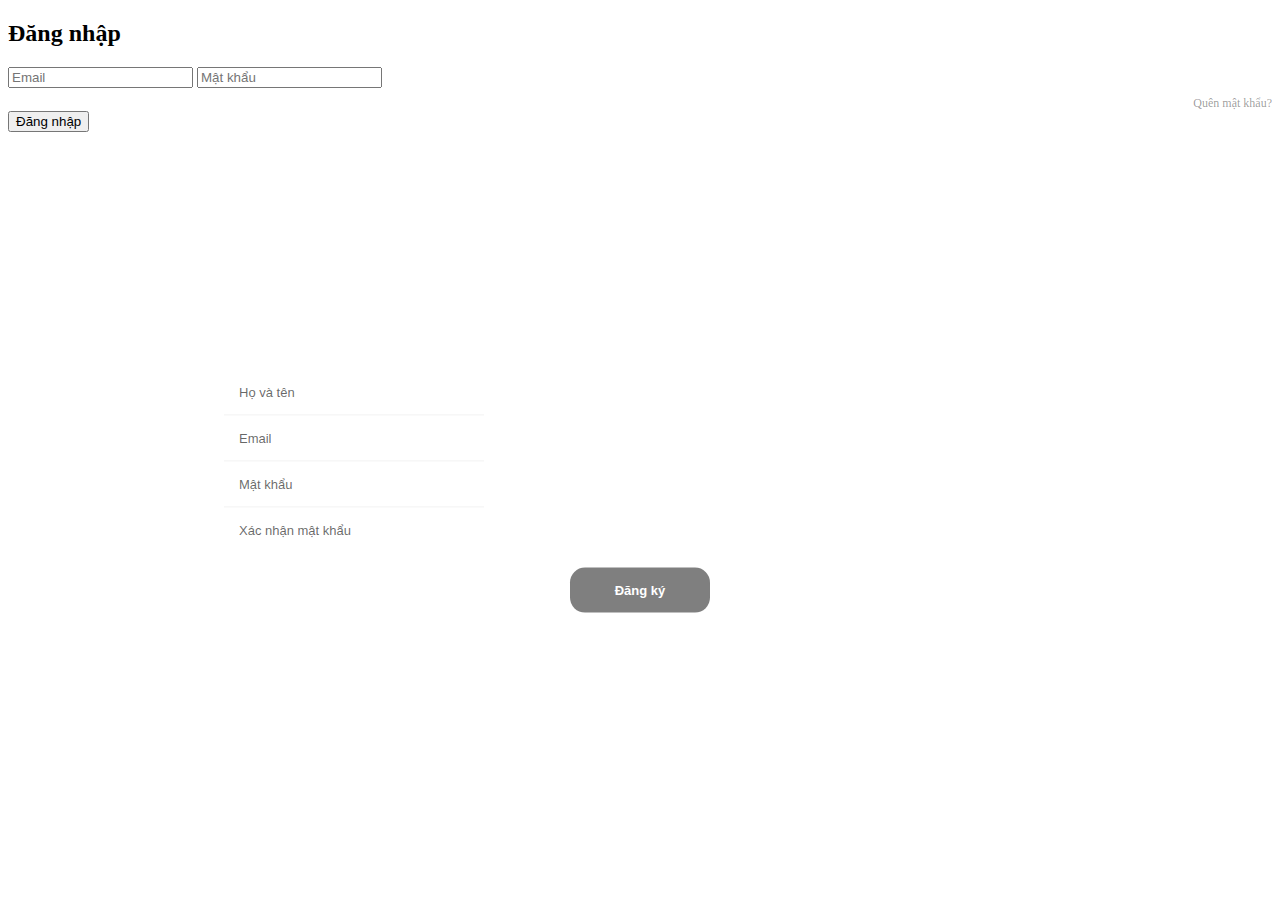
<file: Project_LTW_2025/index.html>
<!DOCTYPE html>
<html lang="vi">
<head>
    <meta charset="UTF-8"/>
    <meta name="viewport" content="width=device-width, initial-scale=1.0"/>
    <title>Đăng nhập / Đăng ký</title>
    <script defer src="../js/login.js"></script>
    <link rel="stylesheet" href="../css/login.css">
</head>
<body>
<div id="toast" class="toast"></div>
<div class="form-structor">
    <!--    FORM ĐĂNG KÝ    -->
    <div class="signup">
        <h2 class="form-title" id="signup">Đăng ký</h2>
        <div class="form-holder">
            <input type="text" class="input" placeholder="Họ và tên"/>
            <input type="email" class="input" placeholder="Email"/>
            <input type="password" class="input" id="signupPassword" placeholder="Mật khẩu"/>
            <input type="password" class="input" id="confirmPassword" placeholder="Xác nhận mật khẩu"/>
        </div>
        <button class="submit-btn">Đăng ký</button>
    </div>

    <!--    FORM ĐĂNG NHẬP    -->
    <div class="login slide-up">
        <div class="center">
            <h2 class="form-title" id="login">Đăng nhập</h2>
            <div class="form-holder">
                <input type="email" class="input" placeholder="Email"/>
                <input type="password" class="input" id="loginPassword" placeholder="Mật khẩu"/>
            </div>
            <a href="forgot.html" class="forgot-password">Quên mật khẩu?</a>
            <button class="submit-btn">Đăng nhập</button>
        </div>
    </div>

</div>
</body>
</html>
</file>
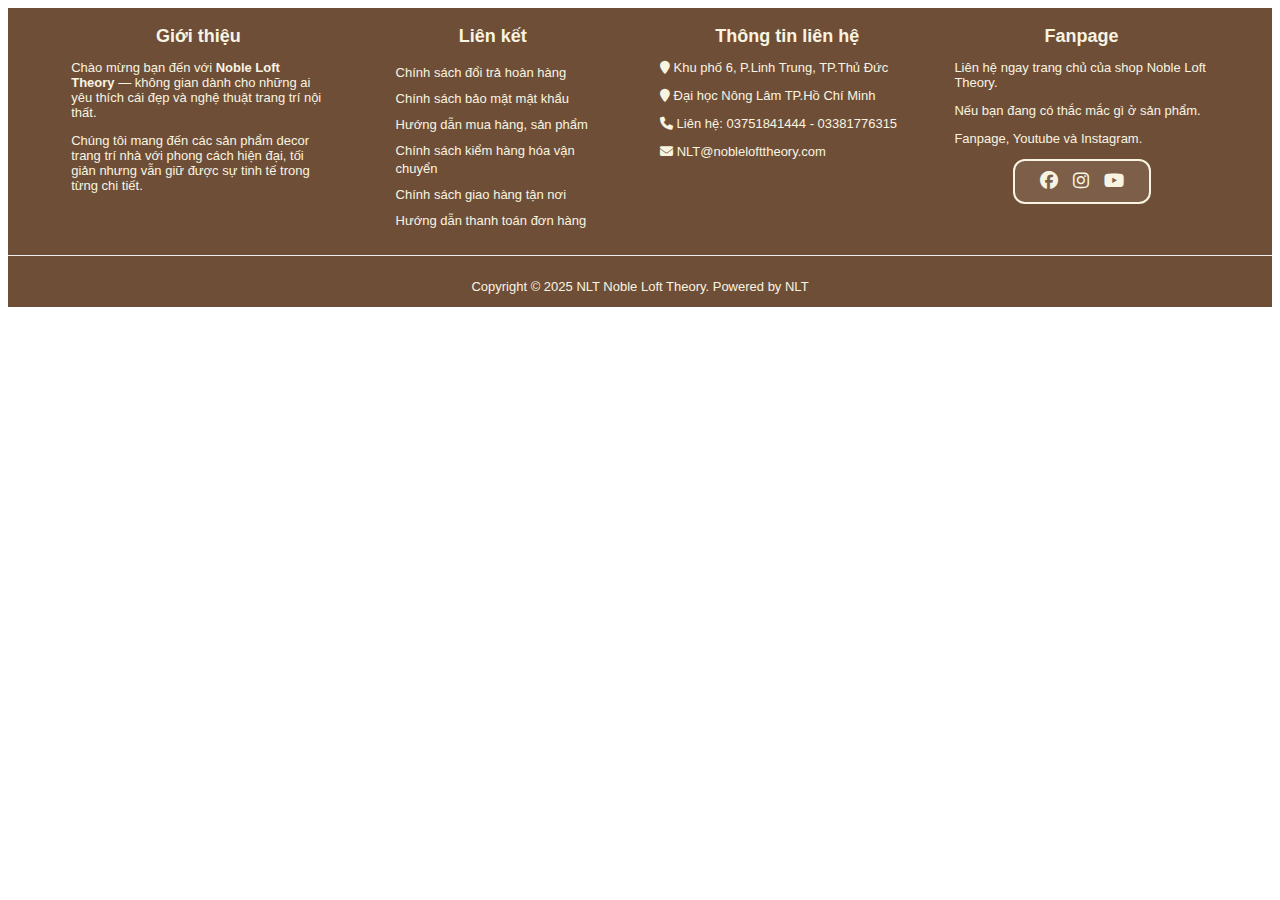
<file: footer.html>
<!DOCTYPE html>
<html lang="en">

<head>
    <meta charset="UTF-8">
    <meta name="viewport" content="width=device-width, initial-scale=1.0">
    <title>Footer</title>
    <link rel="stylesheet" href="https://cdnjs.cloudflare.com/ajax/libs/font-awesome/6.5.0/css/all.min.css">
    <link rel="stylesheet" href="css/footer.css">
</head>

<body>
    <!-- FOOTER -->
    <footer class="footer">
        <div class="container">
            <div class="footer-columns">

                <!-- Cột 1: Giới thiệu -->
                <div class="footer-col">
                    <h3>Giới thiệu</h3>
                    <p>Chào mừng bạn đến với <strong>Noble Loft Theory</strong> — không gian dành cho những ai yêu thích
                        cái đẹp và nghệ thuật trang trí nội thất.</p>
                    <p>Chúng tôi mang đến các sản phẩm decor trang trí nhà với phong cách hiện đại, tối giản nhưng vẫn
                        giữ được sự tinh tế trong từng chi tiết.</p>
                </div>

                <!-- Cột 2: Liên kết -->
                <div class="footer-col">
                    <h3>Liên kết</h3>
                    <ul>
                        <li><a>Chính sách đổi trả hoàn hàng</a></li>
                        <li><a>Chính sách bảo mật mật khẩu</a></li>
                        <li><a>Hướng dẫn mua hàng, sản phẩm</a></li>
                        <li><a>Chính sách kiểm hàng hóa vận chuyển</a></li>
                        <li><a>Chính sách giao hàng tận nơi</a></li>
                        <li><a>Hướng dẫn thanh toán đơn hàng</a></li>
                    </ul>

                </div>


                <!-- Cột 3: Thông tin liên hệ -->
                <div class="footer-col">
                    <h3>Thông tin liên hệ</h3>
                    <p><i class="fa fa-map-marker"></i> Khu phố 6, P.Linh Trung, TP.Thủ Đức</p>
                    <p><i class="fa fa-map-marker"></i> Đại học Nông Lâm TP.Hồ Chí Minh</p>
                    <p><i class="fa fa-phone"></i> Liên hệ: 03751841444 - 03381776315 </p>
                    <p><i class="fa fa-envelope"></i> <a
                            href="mailto:NLT@noblelofttheory.com">NLT@noblelofttheory.com</a></p>
                </div>

                <!-- Cột 4: Fanpage -->
                <div class="footer-col">
                    <h3>Fanpage</h3>
                    <p>Liên hệ ngay trang chủ của shop Noble Loft Theory.</p>
                    <p>Nếu bạn đang có thắc mắc gì ở sản phẩm.</p>
                    <p>Fanpage, Youtube và Instagram.</p>

                    <div class="social-box">
                        <div class="social-icons">
                            <a href="https://www.facebook.com/share/1HP5fZGNqb/?mibextid=wwXIfr">
                                <i class="fa-brands fa-facebook"></i>
                            </a>
                            <a href="https://www.instagram.com/nltnoblelofttheory/">
                                <i class="fa-brands fa-instagram"></i>
                            </a>
                            <a href="https://www.youtube.com/channel/UC931-4vCWPGos5fSNQ8Rh-g">
                                <i class="fa-brands fa-youtube"></i>
                            </a>
                        </div>
                    </div>
                </div>
            </div>
        </div>

        <div class="footer-bottom">
            <p>Copyright © 2025 NLT Noble Loft Theory. Powered by NLT</p>
        </div>
    </footer>
</body>

</html>
</file>
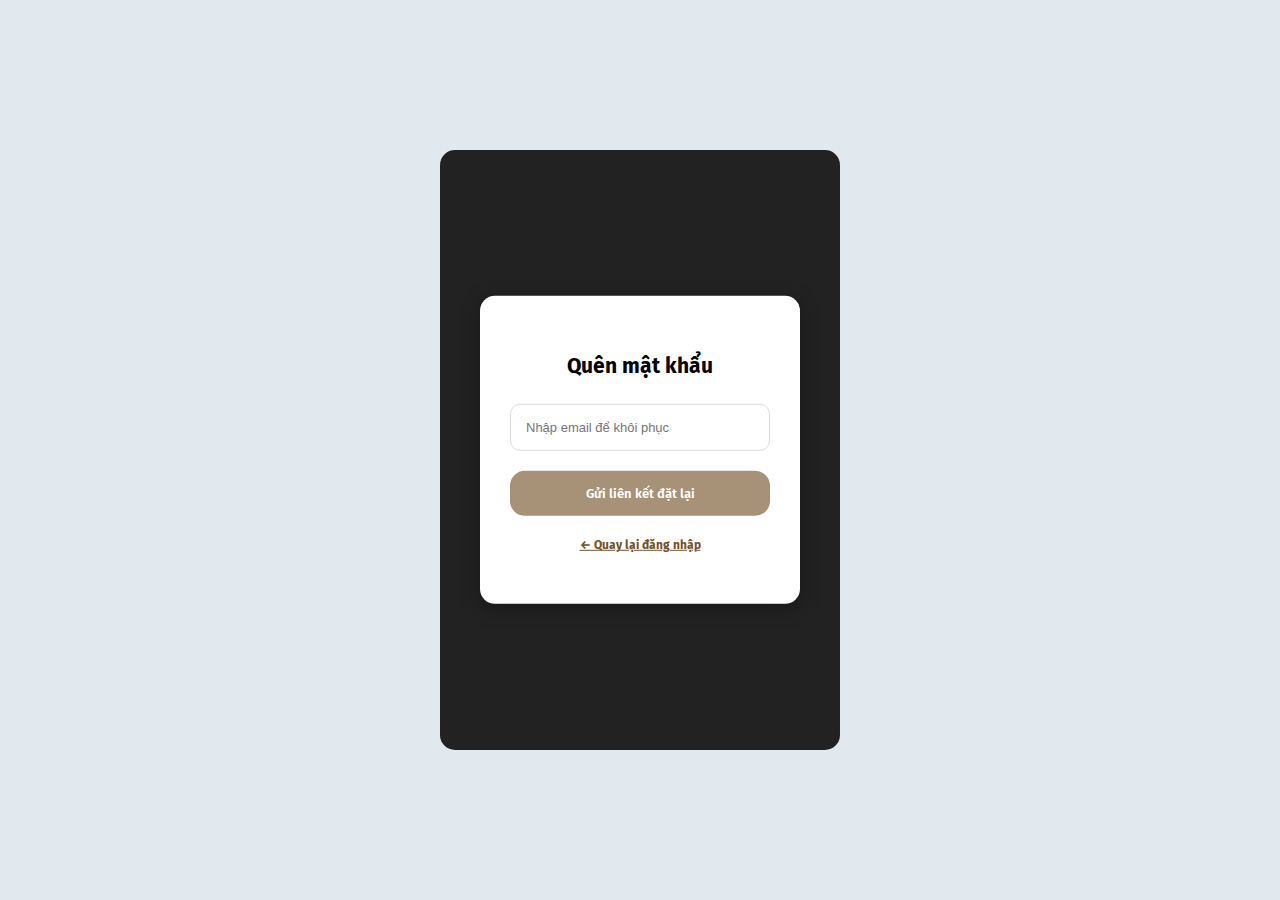
<file: forgot.html>
<!DOCTYPE html>
<html lang="vi">

<head>
    <meta charset="UTF-8" />
    <meta name="viewport" content="width=device-width, initial-scale=1.0" />
    <title>Quên mật khẩu</title>
    <link rel="stylesheet" href="css/contentForm.css" />
</head>

<body>
    <style>
        @import url("https://fonts.googleapis.com/css?family=Fira+Sans");

        html,
        body {
            height: 100%;
            margin: 0;
            background-color: #E1E8EE;
            display: flex;
            align-items: center;
            justify-content: center;
            font-family: "Fira Sans", Helvetica, Arial, sans-serif;
            font-size: 14px;
        }

        .form-structor {
            background-color: #222;
            border-radius: 15px;
            height: 600px;
            width: 400px;
            position: relative;
            overflow: hidden;
        }

        .form-structor::after {
            content: "";
            opacity: 0.8;
            position: absolute;
            inset: 0;
            background: url("https://i.postimg.cc/ncBkxWWJ/bgr-login.jpg") no-repeat left bottom / 500px;
        }

        .switch-text {
            text-align: center;
            font-size: 12px;
            color: rgba(255, 255, 255, 0.8);
        }

        .switch-text .switch-btn {
            margin-top: 10px;
            color: #74512D;
            font-weight: bold;
            cursor: pointer;
            transition: all 0.3s ease;
            display: inline-block;
        }

        .switch-text .switch-btn:hover {
            color: #A79277;
            text-decoration: underline;
        }
    </style>

    <div class="form-structor">
        <div class="content">
            <h2 class="form-title">Quên mật khẩu</h2>

            <div class="form-holder">
                <input type="email" id="emailForgot" class="input" placeholder="Nhập email để khôi phục" required />
            </div>

            <a href="newPass.html" class="submit-btn">Gửi liên kết đặt lại</a>

            <p class="switch-text">
                <a href="login.html" class="switch-btn">&larr; Quay lại đăng nhập</a>
            </p>
        </div>
    </div>

</body>

</html>
</file>
<file: css/login.css>
/* ---------- FORM ĐĂNG KÝ ---------- */
.signup {
    position: absolute;
    top: 50%;
    left: 50%;
    transform: translate(-50%, -50%);
    width: 65%;
    z-index: 5;
    transition: all 0.3s ease;
}

.signup.slide-up {
    top: 5%;
    transform: translate(-50%, 0);
}

.signup.slide-up .form-holder,
.signup.slide-up .submit-btn {
    opacity: 0;
    visibility: hidden;
}

.signup.slide-up .form-title {
    font-size: 1em;
    cursor: pointer;
}

.signup.slide-up .form-title span {
    margin-right: 5px;
    opacity: 1;
    visibility: visible;
    transition: all 0.3s ease;
}

.signup .form-title {
    color: #fff;
    /* font-size: 1.7em; */
    text-align: center;
}

.signup .form-title span {
    color: rgba(0, 0, 0, 0.6);
    opacity: 0;
    visibility: hidden;
    transition: all 0.3s ease;
}

.signup .form-holder {
    border-radius: 15px;
    background-color: #fff;
    overflow: hidden;
    margin-top: 50px;
    opacity: 1;
    visibility: visible;
    transition: all 0.3s ease;
}

.signup .input {
    border: none;
    outline: none;
    display: block;
    height: 25px;
    line-height: 1.5;
    padding: 10px 15px;
    border-bottom: 1px solid #eee;
    width: 230px;
    font-size: 13px;
}

.signup .input:last-child {
    border-bottom: none;
}

.signup .input::placeholder {
    color: rgba(0, 0, 0, 0.6);
}

.signup .submit-btn {
    background-color: rgba(0, 0, 0, 0.5);
    color: #fff;
    border: none;
    border-radius: 15px;
    display: block;
    margin: 15px auto;
    padding: 15px 45px;
    /* width: 100%; */
    font-size: 13px;
    font-weight: 600;
    cursor: pointer;
    transition: all 0.3s ease;
    text-align: center;
    text-decoration: none;

}

.signup .submit-btn:hover {
    background-color: #A79277;
}

.signup .switch-text {
    color: rgba(255, 255, 255, 0.8);
}

.signup .switch-text .switch-btn {
    color: #ECB176;
}

.signup .switch-text .switch-btn:hover {
    color: #F8F4E1;
}

/* ---------- FORM ĐĂNG NHẬP ---------- */
.signin {
    position: absolute;
    top: 20%;
    left: 0;
    right: 0;
    bottom: 0;
    background-color: #fff;
    z-index: 5;
    transition: all 0.3s ease;
}

.signin::before {
    content: "";
    position: absolute;
    left: 50%;
    top: -20px;
    transform: translateX(-50%);
    background-color: #fff;
    width: 200%;
    height: 250px;
    border-radius: 50%;
    z-index: 4;
    transition: all 0.3s ease;
}

.signin .center {
    position: absolute;
    top: 40%;
    left: 50%;
    transform: translate(-50%, -50%);
    width: 65%;
    z-index: 5;
    transition: all 0.3s ease;
}

.signin .form-title {
    color: #000;
    /* font-size: 1.7em; */
    text-align: center;
}

.signin .form-title span {
    color: rgba(0, 0, 0, 0.6);
    opacity: 0;
    visibility: hidden;
    transition: all 0.3s ease;
}

.signin .form-holder {
    border-radius: 15px;
    background-color: #fff;
    border: 1px solid #eee;
    overflow: hidden;
    margin-top: 50px;
    opacity: 1;
    visibility: visible;
    transition: all 0.3s ease;
}

.signin .input {
    border: none;
    outline: none;
    display: block;
    height: 25px;
    line-height: 1.5;
    padding: 10px 15px;
    border-bottom: 1px solid #eee;
    width: 230px;
    font-size: 13px;
}

.signin .input:last-child {
    border-bottom: none;
}

.signin .input::placeholder {
    color: rgba(0, 0, 0, 0.6);
}

.forgot-password {
    display: block;
    text-align: right;
    font-size: 12px;
    color: rgba(0, 0, 0, 0.4);
    text-decoration: none;
    margin-top: 8px;
    transition: color 0.3s ease;
}

.forgot-password:hover {
    color: #74512D;
    text-decoration: underline;
}

.signin .submit-btn {
    background-color: #A79277;
    color: #fff;
    border: none;
    border-radius: 15px;
    display: block;
    margin: 15px auto;
    padding: 15px 45px;
    /* width: 100%; */
    font-size: 13px;
    font-weight: 600;
    cursor: pointer;
    transition: all 0.3s ease;
    text-align: center;
    text-decoration: none;
}

.signin .submit-btn:hover {
    background-color: rgba(0, 0, 0, 0.8);
}

.signin.slide-up {
    top: 90%;
}

.signin.slide-up .center {
    top: 10%;
    transform: translate(-50%, 0);
}

.signin.slide-up .form-holder,
.signin.slide-up .submit-btn {
    opacity: 0;
    visibility: hidden;
}

.signin.slide-up .form-title {
    font-size: 1em;
    margin: 0;
    cursor: pointer;
}

.signin.slide-up .form-title span {
    margin-right: 5px;
    opacity: 1;
    visibility: visible;
}

.signin .switch-text {
    color: rgba(0, 0, 0, 0.7);
}

.signin .switch-text .switch-btn {
    color: #74512D;
}

.signin .switch-text .switch-btn:hover {
    color: #ECB176;
}
</file>
<file: css/footer.css>
/* === BODY CHUNG === */
/* body {
    margin: 0;
    font-family: Arial, sans-serif;
    background-color: #fffaf0;
    display: flex;
    flex-direction: column;
    min-height: 100vh;
}

main {
    flex: 1;
} */

/* === FOOTER CHUNG === */
.footer {
    background: #6F4E37;
    color: #F8F4E1;
    font-family: Arial, sans-serif;
    display: flex;
    flex-direction: column;
    /* margin-top: 40px; */
}

.container {
    width: 90%;
    max-width: 1200px;
    margin: auto;
}

.footer-columns {
    display: grid;
    grid-template-columns: repeat(4, 1fr);
    gap: 40px;
    align-items: start;
}

.footer-col h3 {
    text-align: center;
    margin-bottom: 10px;
    font-size: 18px;
    font-weight: bold;
}

.footer-col ul {
    list-style: none;
    padding: 0;
}

.footer-col ul li {
    padding-left: 30px;
    margin: 8px 0;
}

.footer-col a {
    text-decoration: none;
    color: #F8F4E1;
    font-size: 13px;
}

.footer-col a:hover {
    color: #ECB176;
}

/* === KHUNG CHUNG CHO 3 ICON === */
.social-box {
    display: flex;
    justify-content: center;
    align-items: center;
    gap: 15px;
    padding: 10px 20px;
    border: 2px solid #F8F4E1;
    border-radius: 12px;
    background-color: rgba(255, 250, 240, 0.1);
    width: fit-content;
    margin: 10px auto;
}

/* Icon bên trong */
.social-icons a {
    font-size: 18px;
    color: #F8F4E1;
    padding: 5px;
    transition: color 0.3s, transform 0.2s;
}

.social-icons a:hover {
    color: #ECB176;
    transform: translateY(-2px);
}

.footer-col p {
    font-size: 13px;
}

/* Dòng cuối footer */
.footer-bottom {
    text-align: center;
    font-size: 13px;
    color: #F8F4E1;
    border-top: 1px solid #eee;
    padding-top: 10px;
    margin-top: 10px;
    height: fit-content;
}

.footer-bottom p {
    text-align: center;
}

/* Responsive */
@media (max-width: 900px) {
    .footer-columns {
        grid-template-columns: repeat(2, 1fr);
        text-align: center;
    }
}

@media (max-width: 600px) {
    .footer-columns {
        grid-template-columns: 1fr;
        text-align: center;
    }
}
</file>
<file: css/contentForm.css>
/* ---------- FORM QUÊN MẬT KHẨU ---------- */
.content {
    position: absolute;
    top: 50%;
    left: 50%;
    transform: translate(-50%, -50%);
    width: 65%;
    background-color: #fff;
    border-radius: 15px;
    padding: 40px 30px;
    box-shadow: 0 5px 20px rgba(0, 0, 0, 0.3);
    text-align: center;
    z-index: 1;
    transition: all 0.3s ease;
}

.content .form-title {
    color: #000;
    margin-bottom: 25px;
}

.content .form-holder {
    display: flex;
    flex-direction: column;
    gap: 12px;
    margin-bottom: 20px;
}

.content .input {
    padding: 10px 15px;
    border: 1px solid #ddd;
    border-radius: 10px;
    outline: none;
    font-size: 13px;
    transition: border-color 0.2s;
    height: 25px;
}

.content .input:focus {
    border-color: #74512D;
}

.content .submit-btn {
    display: block;
    text-align: center;
    background-color: #A79277;
    color: #fff;
    border: none;
    border-radius: 15px;
    padding: 15px 45px;
    font-weight: 600;
    cursor: pointer;
    text-decoration: none;
    transition: all 0.3s ease;
    font-size: 13px;
}

.content .submit-btn:hover {
    background-color: rgba(0, 0, 0, 0.8);
}
</file>
